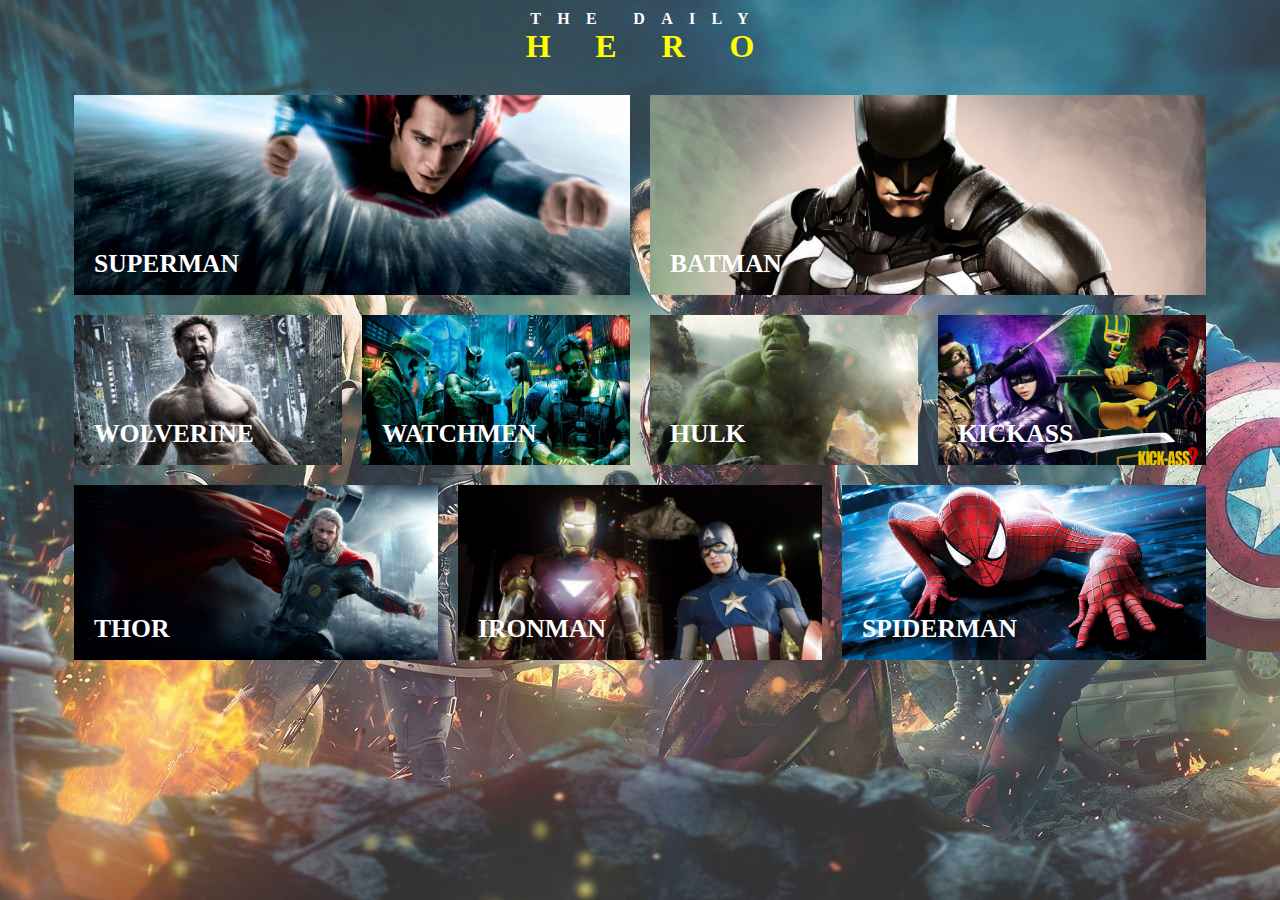
<file: Opdrachten/thedailyhero/index.html>
<!DOCTYPE html>
<html lang="en">
<head>
    <meta charset="UTF-8">
    <link rel="stylesheet" href="style.css">
    <title>Marvel</title>
</head>
<body>
<section class="bg"></section>

<section class="container">
    <h1>The Daily </h1>
    <h2>Hero</h2>

    <section id="photos">
        <div class="row">
            <div id="superman" class="picture">
                <h3>Superman</h3></div>
            <div id="batman" class="picture">
                <h3>Batman</h3></div>
        </div>
        <div class="row">
            <div id="wolverine" class="picture">
                <h3>Wolverine</h3></div>
            <div id="watchmen" class="picture">
                <h3>Watchmen</h3></div>
            <div id="hulk" class="picture">
                <h3>Hulk</h3></div>
            <div id="kickass" class="picture">
                <h3>Kickass</h3></div>
        </div>
        <div class="row">
            <div id="thor" class="picture">
                <h3>Thor</h3></div>
            <div id="ironman" class="picture">
                <h3>Ironman</h3></div>
            <div id="spiderman" class="picture">
                <h3>Spiderman</h3></div>
        </div>
    </section>
</section>
</body>
</html>
</file>
<file: Opdrachten/thedailyhero/style.css>
body {
    margin: 0;
}

.bg {
    background-image: url(images/wallpaper-movie-avengers-wallpapers-desktop-hdwallpapers-background.jpg);
    background-position: top left;
    background-repeat: no-repeat;
    width: 100%;
    height: 100%;
    margin: 0; 
    margin-top: -10px;
    position: absolute;
    z-index: -1;
    opacity: 0.8;
}

h1 {
    display: flex;
    justify-content: center;
    color: white;
    font-family: Neou thin;
    font-size: 1em;
    text-transform: uppercase;
    margin: 10px -0.95em 0 0;
    letter-spacing: 1.02em;
}

h2 {
    display: flex;
    justify-content: center;
    color: white;
    font-family: Neou thin;
    font-size: 2em;
    text-transform: uppercase;
    margin: 0 -1.4em 20px 0;
    letter-spacing: 1.4em;
    color: yellow;
}

h3 {
    position: absolute;
    bottom: -10px;
    left: 20px;
    color: white;
    font-family: Open Sans;
    font-size: 1.6em;
    text-transform: uppercase;
}

.container {
    width: 90%;
    margin: 0 auto;
}

.row {
    display: flex;
    width: 100%;
}

.picture {
    display: flex;
    margin: 10px 10px;
    position: relative;
}

.picture:hover {
    transform: scale(1.02)
}

#superman {
    background-image: url(images/GalleryChar_1900x900_MOS_52e05e3fe24a61.04593858.jpg);
    width: 50%;
    height: 200px;
    background-size: cover;
    background-position: center center;
}

#batman {
    background-image: url(images/batman-03.jpg);
    width: 50%;
    height: 200px;
    background-size: cover;
    background-position: center center;
}

#wolverine {
    background-image: url(images/Hugh-Jackman-Wolverine-31.jpg);
    width: 25%;
    height: 150px;
    background-size: cover;
    background-position: center center;
}

#watchmen {
    background-image: url(images/Watchmen1.jpg);
    width: 25%;
    height: 150px;
    background-size: cover;
    background-position: center center;
}

#hulk {
    background-image: url(images/hulk-feature-2.jpg);
    width: 25%;
    height: 150px;
    background-size: cover;
    background-position: center center;
}

#kickass {
    background-image: url(images/2013_kick_ass_2-wide.jpg);
    width: 25%;
    height: 150px;
    background-size: cover;
    background-position: center center;
}

#thor {
    background-image: url(images/cinematic-clash-thor-vs-superman-thor-524385.jpg);
    width: 33.33%;
    height: 175px;
    background-size: cover;
    background-position: center center;
}

#ironman {
    background-image: url(images/iron-man-captain-america-avengers-131760.jpg);
    width: 33.33%;
    height: 175px;
    background-size: cover;
    background-position: center center;
}

#spiderman {
    background-image: url(images/img5.jpg);
    width: 33.33%;
    height: 175px;
    background-size: cover;
    background-position: center center;
}
</file>
